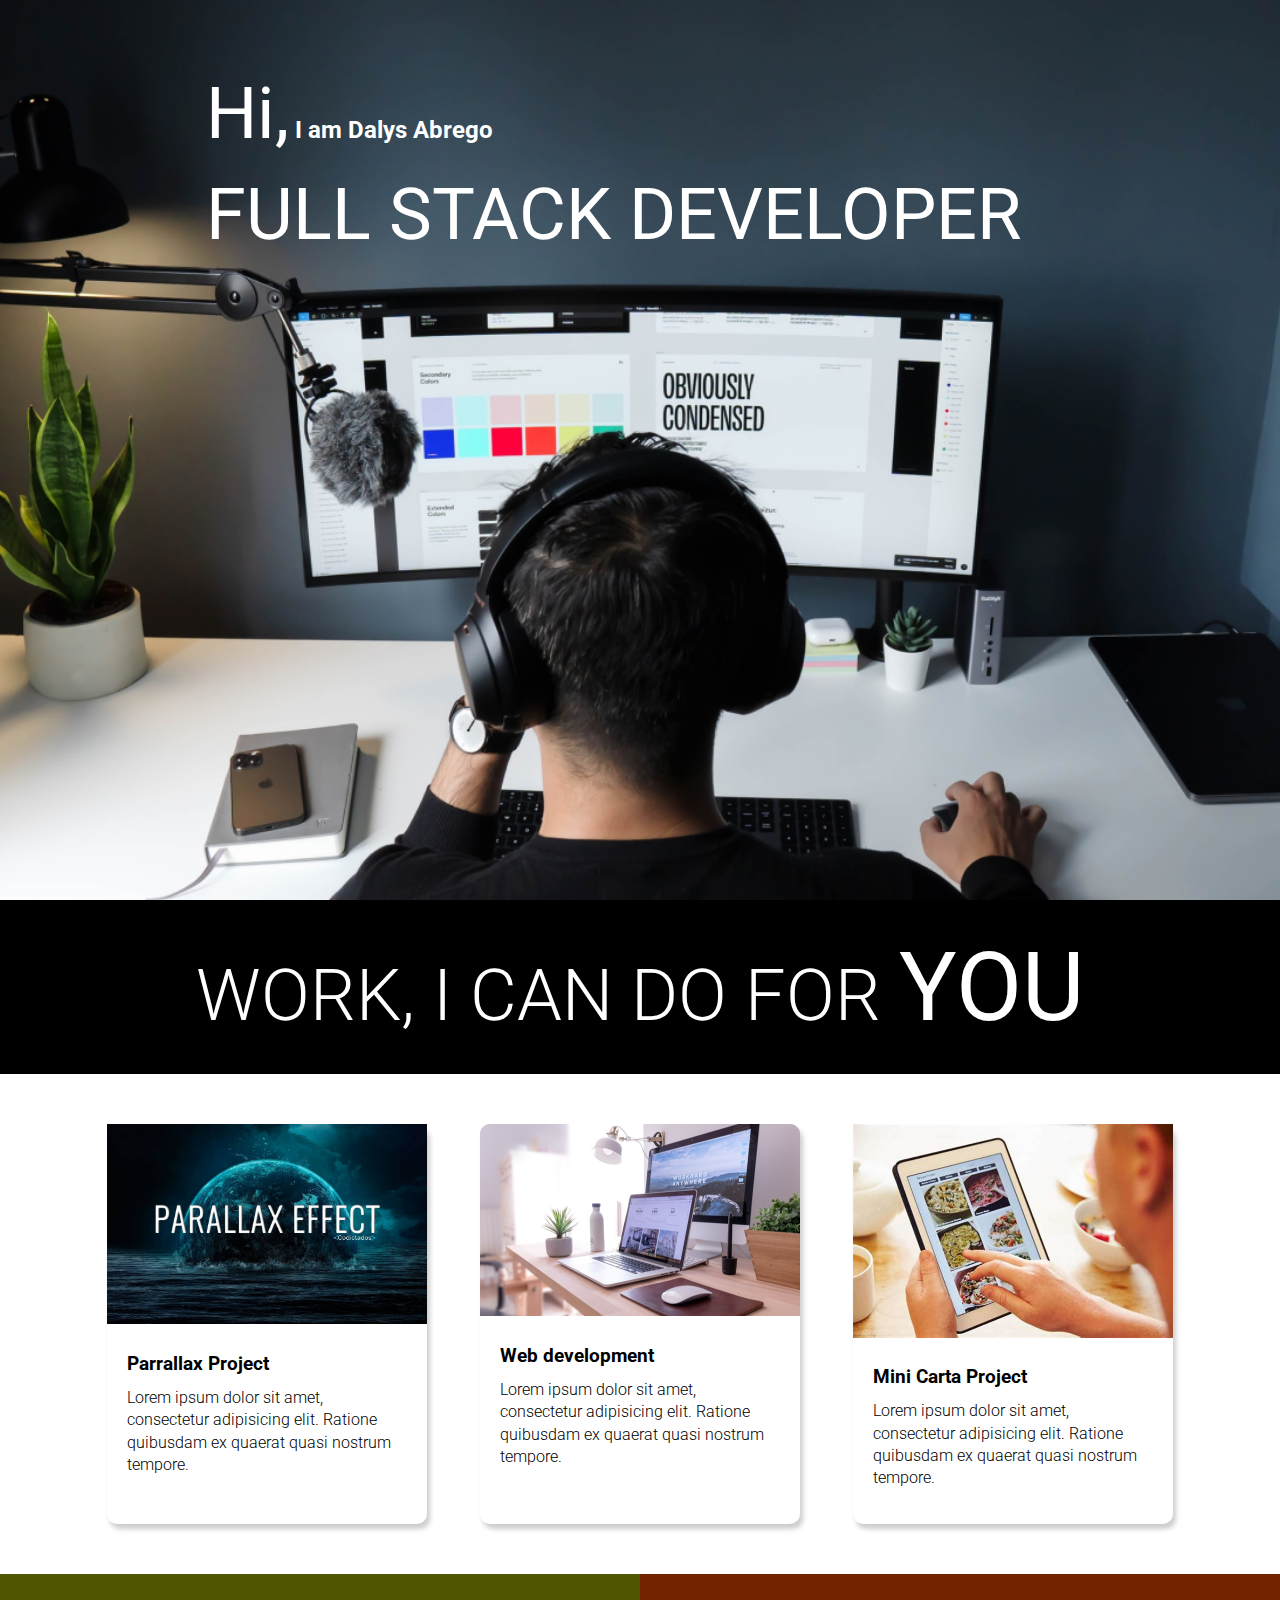
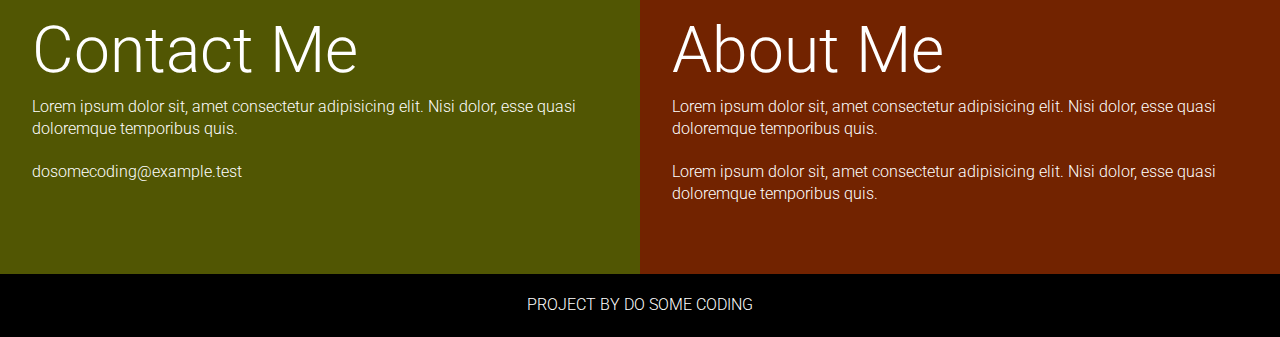
<file: index.html>
<!DOCTYPE html>
<html lang="en">
  <head>
    <meta charset="UTF-8" />
    <meta http-equiv="X-UA-Compatible" content="IE=edge" />
    <meta name="viewport" content="width=device-width, initial-scale=1.0" />
    <title>Developer | DAlys.A</title>
    <!-- Link a CSS3 -->
    <link rel="stylesheet" href="style.css" />
  </head>
  <body>
    <!-- Contenido aquí -->
    <section class="hero_section">
        <div class="hero_container">
          <h2><span class="lg_text">Hi,</span> I am Dalys Abrego</h2>
          <h1 class="lg_text">FULL STACK DEVELOPER</h1>
        </div>
      </section>
      <section class="black_box">
        <h2>WORK, I CAN DO FOR <span>YOU</span></h2>
      </section>
      <section class="work">
        <a href="Proyecto Parallax/index.html">
          <div class="grid_item">
          <div class="card">
            <div class="image_container">
              <img src="Image/parallax-effect-espacio-1038x649.jpg" alt="web development" />
            </div>
            <div class="card_content">
              <h3>Parrallax Project</h3>
              <p>Lorem ipsum dolor sit amet, consectetur adipisicing elit. Ratione quibusdam ex quaerat quasi nostrum tempore.</p>
            </div>
          </div>
        </div>
        </a>
        
        <!---La segunda Carta -->
          <div class="grid_item">
            
            <div class="card">
              <div class="image_container">
                <img src="Image/web.png" alt="web development" />
              </div>
              <div class="card_content">
                <h3>Web development</h3>
                <p>Lorem ipsum dolor sit amet, consectetur adipisicing elit. Ratione quibusdam ex quaerat quasi nostrum tempore.</p>
              </div>
            </div>
          </div>
          <!-- La tercer Carta  -->
           <a href="ProyectodeMinicartas/index.html">
            <div class="grid_item">
            <div class="card">
              <div class="image_container">
                <img src="Image/OIP (3).jpg" alt="web development" />
              </div>
              <div class="card_content">
                <h3>Mini Carta Project </h3>
                <p>Lorem ipsum dolor sit amet, consectetur adipisicing elit. Ratione quibusdam ex quaerat quasi nostrum tempore.</p>
              </div>
             </div>
            </div>
           </a>
          <!-- Añade más trabajos aquí -->

        </section>
        
      
          </div>
          <!-- Lo que esta al pie de la pagina  -->
        </section>
      </section>
      <section class="bottom_section">
        <div class="contact">
          <h2>Contact Me</h2>
          <p>Lorem ipsum dolor sit, amet consectetur adipisicing elit. Nisi dolor, esse quasi doloremque temporibus quis.</p>
          <p>dosomecoding@example.test</p>
        </div>
        <div class="about">
          <h2>About Me</h2>
          <p>Lorem ipsum dolor sit, amet consectetur adipisicing elit. Nisi dolor, esse quasi doloremque temporibus quis.</p>
          <p>Lorem ipsum dolor sit, amet consectetur adipisicing elit. Nisi dolor, esse quasi doloremque temporibus quis.</p>
        </div>
      </section>
      <footer>Project By do some coding</footer>



  </body>
</html>
</file>
<file: style.css>
/* Importa la fuente Roboto desde Google Fonts */
@import url("https://fonts.googleapis.com/css2?family=Roboto:ital,wght@0,100;0,300;0,400;0,500;0,700;0,900;1,100;1,300;1,400;1,500;1,700;1,900&display=swap");

/* Estilos globales */
* {
  margin: 0;
  padding: 0;
  box-sizing: border-box;
}

/*Estilos de la página*/
html,
body {
  line-height: 1.4;
  font-weight: 300;
  font-family: "Roboto", sans-serif;
}
/* Estilos para la sección del título */
.hero_section {
    background-image: url(Image/developer.png); /* Imagen de fondo */
    min-height: 100vh; /* Altura mínima del 100% de la ventana */
    background-position: center; /* Centra la imagen de fondo */
    background-size: cover; /* Escala la imagen de fondo para cubrir todo el contenedor */
    background-repeat: no-repeat; /* Evita que la imagen de fondo se repita */
  }
  
  /* Contenedor de texto en la sección de héroe */
  .hero_container {
    color: rgb(255, 255, 255); /* Color del texto */
    max-width: 900px; /* Ancho máximo */
    margin: 0 auto; /* Centra el contenedor */
    padding-top: 64px; /* Espaciado superior */
    padding-left: 16px; /* Espaciado izquierdo */
  }
  
  /* Estilos para el texto grande */
  .lg_text {
    font-size: 72px; /* Tamaño de fuente */
    font-weight: 400; /* Peso de fuente normal */
  }
  /* Sección de caja negra con título */
.black_box {
  background-color: #000; /* Color de fondo */
  padding: 20px; /* Espaciado interno */
}

/* Estilos para el título en la caja negra */
.black_box h2 {
  font-size: 72px; /* Tamaño de fuente */
  color: white; /* Color del texto */
  text-align: center; /* Centra el texto */
  font-weight: 300; /* Peso de fuente ligero */
}

/* Estilos para el texto resaltado en el título */
.black_box h2 span {
  font-weight: 400; /* Peso de fuente normal */
  font-size: 96px; /* Tamaño de fuente */
}
/* Sección de trabajos */
.work {
  display: grid; /* Grid para alineación */
  gap: 20px; /* Espacio entre elementos */
  grid-template-columns: repeat(auto-fit, minmax(320px, 1fr)); /* Columnas flexibles */
  max-width: 1100px; /* Ancho máximo */
  margin: 50px auto; /* Margen superior e inferior y centra el contenedor */
}

/* Estilos para cada elemento de la cuadrícula */
.grid_item {
  display: flex; /* Flexbox para alineación */
  justify-content: center; /* Centra los elementos horizontalmente */
  align-items: center; /* Alineación vertical */
}
a{
  text-decoration: none !important;
  color: black !important;
}


/* Estilos para las tarjetas */
.card {
  max-width: 320px; /* Ancho máximo */
  height: 400px; /* Altura fija */
  border-radius: 10px; /* Bordes redondeados */
  box-shadow: 3px 5px 5px rgba(1, 1, 1, 0.2); /* Sombra de caja */
  transition: 0.2s ease-in-out; /* Transición suave */
}

/* Efecto al pasar el ratón sobre las tarjetas */
.card:hover {
  transform: scale(1.04); /* Escala la tarjeta */
  box-shadow: 3px 5px 5px rgba(1, 1, 1, 0.3); /* Sombra de caja */
  transition: 0.2s ease-in-out; /* Transición suave */
}

/* Contenido de las tarjetas */
.hero_content {
  padding: 20px; /* Espaciado interno */
}

/* Estilos para el título dentro de las tarjetas */
.card_content h3 {
  margin-bottom: 10px; /* Margen inferior */
}
 
/* Sección de trabajos */
.work {
  display: grid; /* Grid para alineación */
  gap: 20px; /* Espacio entre elementos */
  grid-template-columns: repeat(auto-fit, minmax(320px, 1fr)); /* Columnas flexibles */
  max-width: 1100px; /* Ancho máximo */
  margin: 50px auto; /* Margen superior e inferior y centra el contenedor */
}

/* Estilos para cada elemento de la cuadrícula */
.grid_item {
  display: flex; /* Flexbox para alineación */
  justify-content: center; /* Centra los elementos horizontalmente */
  align-items: center; /* Alineación vertical */
}

/* Estilos para las tarjetas */
.card {
  max-width: 320px; /* Ancho máximo */
  height: 400px; /* Altura fija */
  border-radius: 10px; /* Bordes redondeados */
  box-shadow: 3px 5px 5px rgba(1, 1, 1, 0.2); /* Sombra de caja */
  transition: 0.2s ease-in-out; /* Transición suave */
}

/* Efecto al pasar el ratón sobre las tarjetas */
.card:hover {
  transform: scale(1.04); /* Escala la tarjeta */
  box-shadow: 3px 5px 5px rgba(1, 1, 1, 0.3); /* Sombra de caja */
  transition: 0.2s ease-in-out; /* Transición suave */
}

/* Contenido de las tarjetas */
.card_content {
  padding: 20px; /* Espaciado interno */
}

/* Estilos para el título dentro de las tarjetas */
.card_content h3 {
  margin-bottom: 10px; /* Margen inferior */
}
/* Sección de trabajos */
.work {
  display: grid; /* Grid para alineación */
  gap: 20px; /* Espacio entre elementos */
  grid-template-columns: repeat(auto-fit, minmax(320px, 1fr)); /* Columnas flexibles */
  max-width: 1100px; /* Ancho máximo */
  margin: 50px auto; /* Margen superior e inferior y centra el contenedor */
}

/* Estilos para cada elemento de la cuadrícula */
.grid_item {
  display: flex; /* Flexbox para alineación */
  justify-content: center; /* Centra los elementos horizontalmente */
  align-items: center; /* Alineación vertical */
}

/* Estilos para las tarjetas */
.card {
  max-width: 320px; /* Ancho máximo */
  height: 400px; /* Altura fija */
  border-radius: 10px; /* Bordes redondeados */
  box-shadow: 3px 5px 5px rgba(1, 1, 1, 0.2); /* Sombra de caja */
  transition: 0.2s ease-in-out; /* Transición suave */
}

/* Efecto al pasar el ratón sobre las tarjetas */
.card:hover {
  transform: scale(1.04); /* Escala la tarjeta */
  box-shadow: 3px 5px 5px rgba(1, 1, 1, 0.3); /* Sombra de caja */
  transition: 0.2s ease-in-out; /* Transición suave */
}

/* Contenido de las tarjetas */
.card_content {
  padding: 20px; /* Espaciado interno */
}

.image_container{
  max-width: 100%;
}

.image_container img{
  width: 100%;
}
/* Estilos para el título dentro de las tarjetas */
.card_content h3 {
  margin-bottom: 10px; /* Margen inferior */
}


/* Sección inferior con contacto y sobre mí */
.bottom_section {
  display: flex; /* Flexbox para alineación */
}

/* Estilos para la sección de contacto */
.contact {
  background-color: #515603; /* Color de fondo */
}

/* Estilos para la sección sobre mí */
.about {
  background-color: #722300; /* Color de fondo */
}

/* Estilos comunes para las secciones de contacto y sobre mí */
.contact,
.about {
  min-height: 300px; /* Altura mínima */
  padding: 32px; /* Espaciado interno */
  color: white; /* Color del texto */
}

/* Estilos para los títulos en las secciones de contacto y sobre mí */
.about h2,
.contact h2 {
  font-size: 64px; /* Tamaño de fuente */
  font-weight: 300; /* Peso de fuente ligero */
}

/* Estilos para los párrafos en las secciones de contacto y sobre mí */
.about p,
.contact p {
  margin-bottom: 20px; /* Margen inferior */
}
/* Estilos para el pie de página */
footer {
  text-align: center; /* Centra el texto */
  text-transform: uppercase; /* Convierte el texto a mayúsculas */
  background-color: #000; /* Color de fondo */
  padding: 20px; /* Espaciado interno */
  color: white; /* Color del texto */
}
</file>
